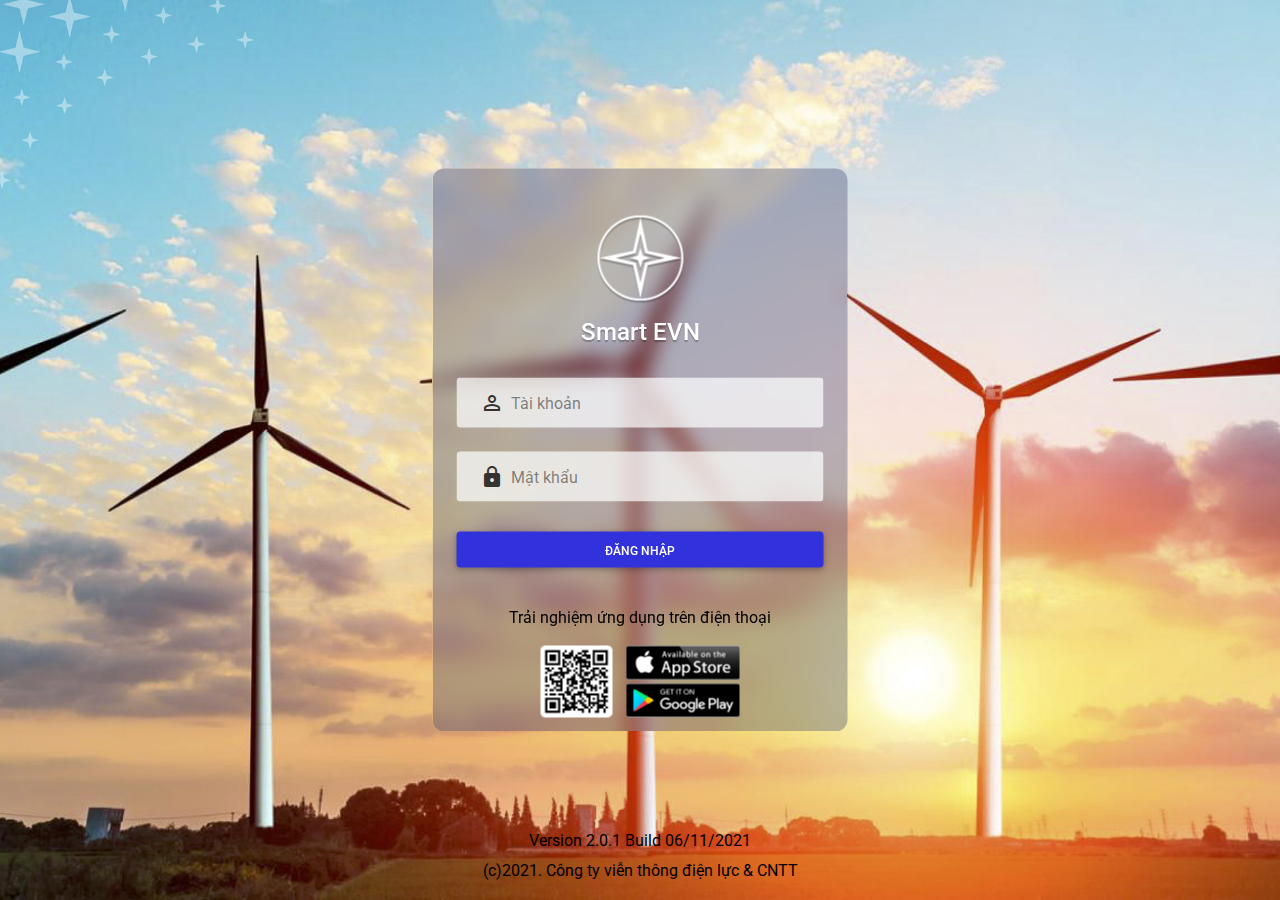
<file: LayoutEVN/www/1.Dashboard/login.html>
<!DOCTYPE html>
<html lang="en">

<head>
    <meta charset="UTF-8">
    <meta http-equiv="X-UA-Compatible" content="IE=edge">
    <meta name="viewport" content="width=device-width, initial-scale=1.0">
    <title>Login EVN</title>
    <!-- Font Awesome -->
    <link rel="stylesheet" href="https://use.fontawesome.com/releases/v5.15.2/css/all.css" />
    <!-- Google Fonts Roboto -->
    <link rel="stylesheet"
        href="https://fonts.googleapis.com/css2?family=Roboto:wght@300;400;500;700;900&display=swap" />
    <!-- Google Fonts Icons -->
    <link href="https://fonts.googleapis.com/icon?family=Material+Icons"
      rel="stylesheet">
    <!-- MDB -->
    <link rel="stylesheet" href="../MDB5/css/mdb.min.css" />
    <!-- evnict css -->
    <link rel="stylesheet" href="../MDB5/css/evnict.css">
    <!-- main css -->
    <link rel="stylesheet" href="./css/index.css">
</head>

<body>
    <div class="backgroundLogin">
        <div class="loginContent">
            <div class="loginItems">
                <div class="logoEVN">
                    <img src="./image/logoEVN.png" alt="" class="logo">
                    <h4>Smart EVN</h4>
                </div>
                <div class="form-outline inputAccount">
                    <span class="material-icons icon">
                        person_outline
                        </span>
                    <input type="text" id="form1" class="form-control" />
                    <label class="form-label">Tài khoản</label>
                </div>
                <div class="form-outline inputAccount">
                    <span class="material-icons icon">
                        https
                        </span>
                    <input type="password" id="form1" class="form-control" />
                    <label class="form-label">Mật khẩu</label>
                </div>
                <button type="button" class="btn">Đăng nhập</button>
                <p>Trải nghiệm ứng dụng trên điện thoại</p>
                <div class="mobile">
                    <img src="./image/qrcode.png" alt="" style="margin-right: 10px;">
                    <img src="./image/mobileapp.png" alt="">
                </div>
            </div>
        </div>
        <div class="copyright">
            <p class="version">Version 2.0.1 Build 06/11/2021</p>
            <p>(c)2021. Công ty viễn thông điện lực & CNTT</p>
        </div>
    </div>

    <!-- MDB -->
    <script type="text/javascript" src="../MDB5/js/mdb.min.js"></script>
    <!-- Custom scripts -->
    <script type="text/javascript"></script>
</body>

</html>
</file>
<file: LayoutEVN/www/MDB5/css/evnict.css>
/* Anh sẽ thêm một số mã CSS ở đây để sửa cho đúng với thư viện design, nhớ đính file CSS này vào file HTML */
</file>
<file: LayoutEVN/www/1.Dashboard/css/index.css>
* {
  box-sizing: border-box;
  margin: 0;
  padding: 0;
}

html,
body {
  font-family: "Roboto", sans-serif;
  font-size: 16px;
  color: #000;
  height: 100vh;
}

/* DASH BOARD */
.backGroundDashBoard {
  background-image: url(../image/background1.jpg);
  background-repeat: no-repeat;
  background-position: center center;
  background-size: cover;
  width: 100%;
  height: 100%;
  position: relative;
}
.backGroundDashBoard .header {
  display: flex;
  align-items: center;
  justify-content: space-between;
  margin-left: 50px;
  margin-right: 40px;
}
.backGroundDashBoard .header .right {
  padding-top: 30px;
  display: flex;
  align-items: center;
  justify-content: left;
}
.backGroundDashBoard .header .right p {
  color: #ffffff;
  margin-right: 45px;
  font-size: 14px;
  display: flex;
}
.backGroundDashBoard .header .right .icon1 {
  width: 15px;
  height: 15px;
  margin-right: 15px;
}
.backGroundDashBoard .title .logo {
  text-align: center;
  margin: 20px 0;
}
.backGroundDashBoard .title h4 {
  text-align: center;
  color: white;
  text-shadow: 0px 2px 1px rgba(0, 0, 0, 0.25);
}
.backGroundDashBoard .title .divider {
  text-align: center;
}

.backGroundDashBoard .menu {
  margin-top: 100px;
  display: flex;
  justify-content: center;
  margin-bottom: 20px;
}

.backGroundDashBoard .menu .opacity {
  opacity: 0.6;
  color: #000;
  margin: 0 10px;
}
.backGroundDashBoard .menu .opacity:hover {
  opacity: 1;
}

.backGroundDashBoard .menu .item1,
.backGroundDashBoard .menu .item2,
.backGroundDashBoard .menu .item3,
.backGroundDashBoard .menu .item4 {
  position: relative;
}

.backGroundDashBoard .menu .content1 {
  position: absolute;
  top: 35%;
  left: 40%;
  z-index: 999;
}

.backGroundDashBoard .menu .content2 {
  text-align: center;
  position: absolute;
  top: 35%;
  left: 20%;
  z-index: 999;
}
.backGroundDashBoard .menu .content3 {
  text-align: center;
  position: absolute;
  top: 35%;
  left: 36%;
  z-index: 999;
}
.backGroundDashBoard .menu .content4 {
  text-align: center;
  position: absolute;
  top: 35%;
  left: 28%;
  z-index: 999;
}
.backGroundDashBoard .menu p {
  font-weight: 500;
}
.backGroundDashBoard .dots {
  text-align: center;
  color: rgba(196, 196, 196, 0.4);
  margin-bottom: 10px;
}
.backGroundDashBoard .dots i {
  font-size: 10px;
  margin-right: 5px;
}
.backGroundDashBoard .dots i:first-child {
  color: #c4c4c4;
}
.backGroundDashBoard .carousel {
  background: rgba(0, 0, 0, 0.2);
  position: absolute;
  bottom: 0;
}
.backGroundDashBoard .carousel .row {
  width: 85%;
  margin: 0 auto;
}
.backGroundDashBoard .carousel .row .col-3 {
  margin: 40px 0;
  height: 79px;
  display: flex;
  justify-content: center;
}
.backGroundDashBoard .carousel .row p {
  margin-left: 15px;
  font-size: 14px;
  line-height: 18px;
  letter-spacing: 0.25px;
  color: white;
}
.backGroundDashBoard .carousel button {
  background: none;
  border: none;
  color: white;
}
.backGroundDashBoard .carousel button i {
  font-size: 1.2rem;
}

.backGroundDashBoard .carousel .next {
  position: absolute;
  top: 45%;
  right: 2%;
}
.backGroundDashBoard .carousel .prev {
  position: absolute;
  top: 45%;
  left: 2%;
}
.hexagon {
  position: relative;
  width: 190px;
  height: 109.7px;
  background-color: #64c7cc;
  margin: 54.85px 0;
  border-left: 1px solid transparent;
  border-right: 1px solid transparent;
  -moz-border-image: -moz-linear-gradient(
    304.51deg,
    #d81221 46.25%,
    rgba(216, 18, 33, 0) 77.86%
  );
  -webkit-border-image: -webkit-linear-gradient(
    304.51deg,
    #d81221 46.25%,
    rgba(216, 18, 33, 0) 77.86%
  );
  border-image-source: linear-gradient(
    304.51deg,
    #d81221 46.25%,
    rgba(216, 18, 33, 0) 77.86%
  );
  border-image-slice: 1;
}
.menu .hex1 {
  background: #FFEBFF;
}
.menu .hex2 {
  background: #FFE1E1;
}
.menu .hex3 {
  background: #E7FFE8;
}
.menu .hex4 {
  background: #FFEFEB;
}
.hexagon:before,
.hexagon:after {
  content: "";
  position: absolute;
  z-index: 1;
  width: 134.35px;
  height: 134.35px;
  -webkit-transform: scaleY(0.5774) rotate(-45deg);
  -ms-transform: scaleY(0.5774) rotate(-45deg);
  transform: scaleY(0.5774) rotate(-45deg);
  background-color: inherit;
  left: 26.8249px;
}
.hexagon:before {
  top: -67.1751px;
  border-top: 1px solid;
  border-right: 1px solid;

  -moz-border-image: -moz-linear-gradient(
    304.51deg,
    #d81221 46.25%,
    rgba(216, 18, 33, 0) 77.86%
  );
  -webkit-border-image: -webkit-linear-gradient(
    304.51deg,
    #d81221 46.25%,
    rgba(216, 18, 33, 0) 77.86%
  );
  border-image-source: linear-gradient(
    304.51deg,
    #d81221 46.25%,
    rgba(216, 18, 33, 0) 77.86%
  );
  border-image-slice: 1;
}
.hexagon:after {
  bottom: -67.1751px;
  border-bottom: 1px solid;
  border-left: 1px solid;
  -moz-border-image: -moz-linear-gradient(
    304.51deg,
    #d81221 46.25%,
    rgba(216, 18, 33, 0) 77.86%
  );
  -webkit-border-image: -webkit-linear-gradient(
    304.51deg,
    #d81221 46.25%,
    rgba(216, 18, 33, 0) 77.86%
  );
  border-image-source: linear-gradient(
    304.51deg,
    #d81221 46.25%,
    rgba(216, 18, 33, 0) 77.86%
  );
  border-image-slice: 1;
}
*,
*:before,
*:after {
  box-sizing: border-box;
}
.slideshow-container {
  width: 100%;
  position: absolute;
  bottom: 0;
}

/* Hide the images by default */
.mySlides {
  display: none;
}

/* Next & previous buttons */

/* Caption text */
.text {
  color: #f2f2f2;
  font-size: 15px;
  padding: 8px 12px;
  position: absolute;
  bottom: 8px;
  width: 100%;
  text-align: center;
}

/* Number text (1/3 etc) */
.numbertext {
  color: #f2f2f2;
  font-size: 12px;
  padding: 8px 12px;
  position: absolute;
  top: 0;
}

/* The dots/bullets/indicators */
.dot {
  cursor: pointer;
  height: 13px;
  width: 13px;
  margin: 0 3px;
  background: rgba(196, 196, 196, 0.4);
  border-radius: 50%;
  display: inline-block;
  transition: background-color 0.6s ease;
}
.dot_slide {
  position: absolute;
  top: 78%;
  left: 50%;
  transform: translateX(-50%);
}
.active,
.dot:hover {
  background: #c4c4c4;
}

/* Fading animation */
.fade {
  -webkit-animation-name: fade;
  -webkit-animation-duration: 1.5s;
  animation-name: fade;
  animation-duration: 1.5s;
}

@-webkit-keyframes fade {
  from {
    opacity: 0.4;
  }
  to {
    opacity: 4;
  }
}

@keyframes fade {
  from {
    opacity: 0.4;
  }
  to {
    opacity: 4;
  }
}
/* LOGIN CSS */

.backgroundLogin {
  position: relative;
  width: 100%;
  height: 100%;
  background: url(../image/background2.jpg) no-repeat center center;
  background-size: cover;
}
.loginContent {
  position: absolute;
  top: 50%;
  left: 50%;
  transform: translate(-50%, -50%);
  background: rgba(71, 74, 110, 0.37);
  backdrop-filter: blur(10px);
  border-radius: 12px;
  width: 415px;
  height: 563px;
  color: rgba(71, 74, 110, 0.37);
  text-align: center;
}
.logoEVN {
  display: flex;
  align-items: center;
  flex-direction: column;
  margin-top: 47px;
  margin-bottom: 23px;
}
.logo {
  margin-bottom: 14px;
}
.logoEVN h4 {
  text-shadow: 0px 2px 1px rgba(0, 0, 0, 0.25);
  color: #fff;
}

/* Customize input */
.loginItems {
  width: 367px;
  margin: 0 auto;
}
.inputAccount {
  width: 100%;
  height: 50px;
  border-radius: 4px;
  opacity: 0.7;
  background-color: #fff;
  margin-bottom: 24px;
}
.inputAccount .icon {
  position: absolute;
  left: 23px;
  top: 50%;
  transform: translateY(-50%);
  color: #000;
}
.loginContent .inputAccount .form-label {
  left: 54px;
  top: 13px;
  font-weight: 400;
  transition: 0.25s all;
  padding-top: 0;
}

.form-outline .form-control ~ .form-notch div {
  border: none;
}

.form-outline .form-control:focus ~ .form-notch .form-notch-leading {
  border: none !important;
}
.form-outline .form-control:focus ~ .form-notch .form-notch-middle {
  border: none !important;
}

.form-outline .form-control:focus ~ .form-notch .form-notch-trailing {
  border: none !important;
}
.form-outline .form-control.active ~ .form-label,
.form-outline .form-control:focus ~ .form-label {
  transform: none;
  font-size: 12px;
  color: #000;
  top: 8px;
  border: none;
}
#form1 {
  padding-left: 54px;
  height: 100%;
  padding-top: 22px;
  color: #000;
}

.loginContent .btn {
  margin-top: 6px;
  margin-bottom: 37px;
  width: 100%;
  background-color: #3232dc;
  color: #fff;
}
.loginContent p {
  color: #000;
}

.backgroundLogin .copyright {
  position: absolute;
  bottom: 0;
  left: 50%;
  transform: translateX(-50%);
  text-align: center;
}

.copyright .version {
  margin-bottom: 5px;
}
</file>
